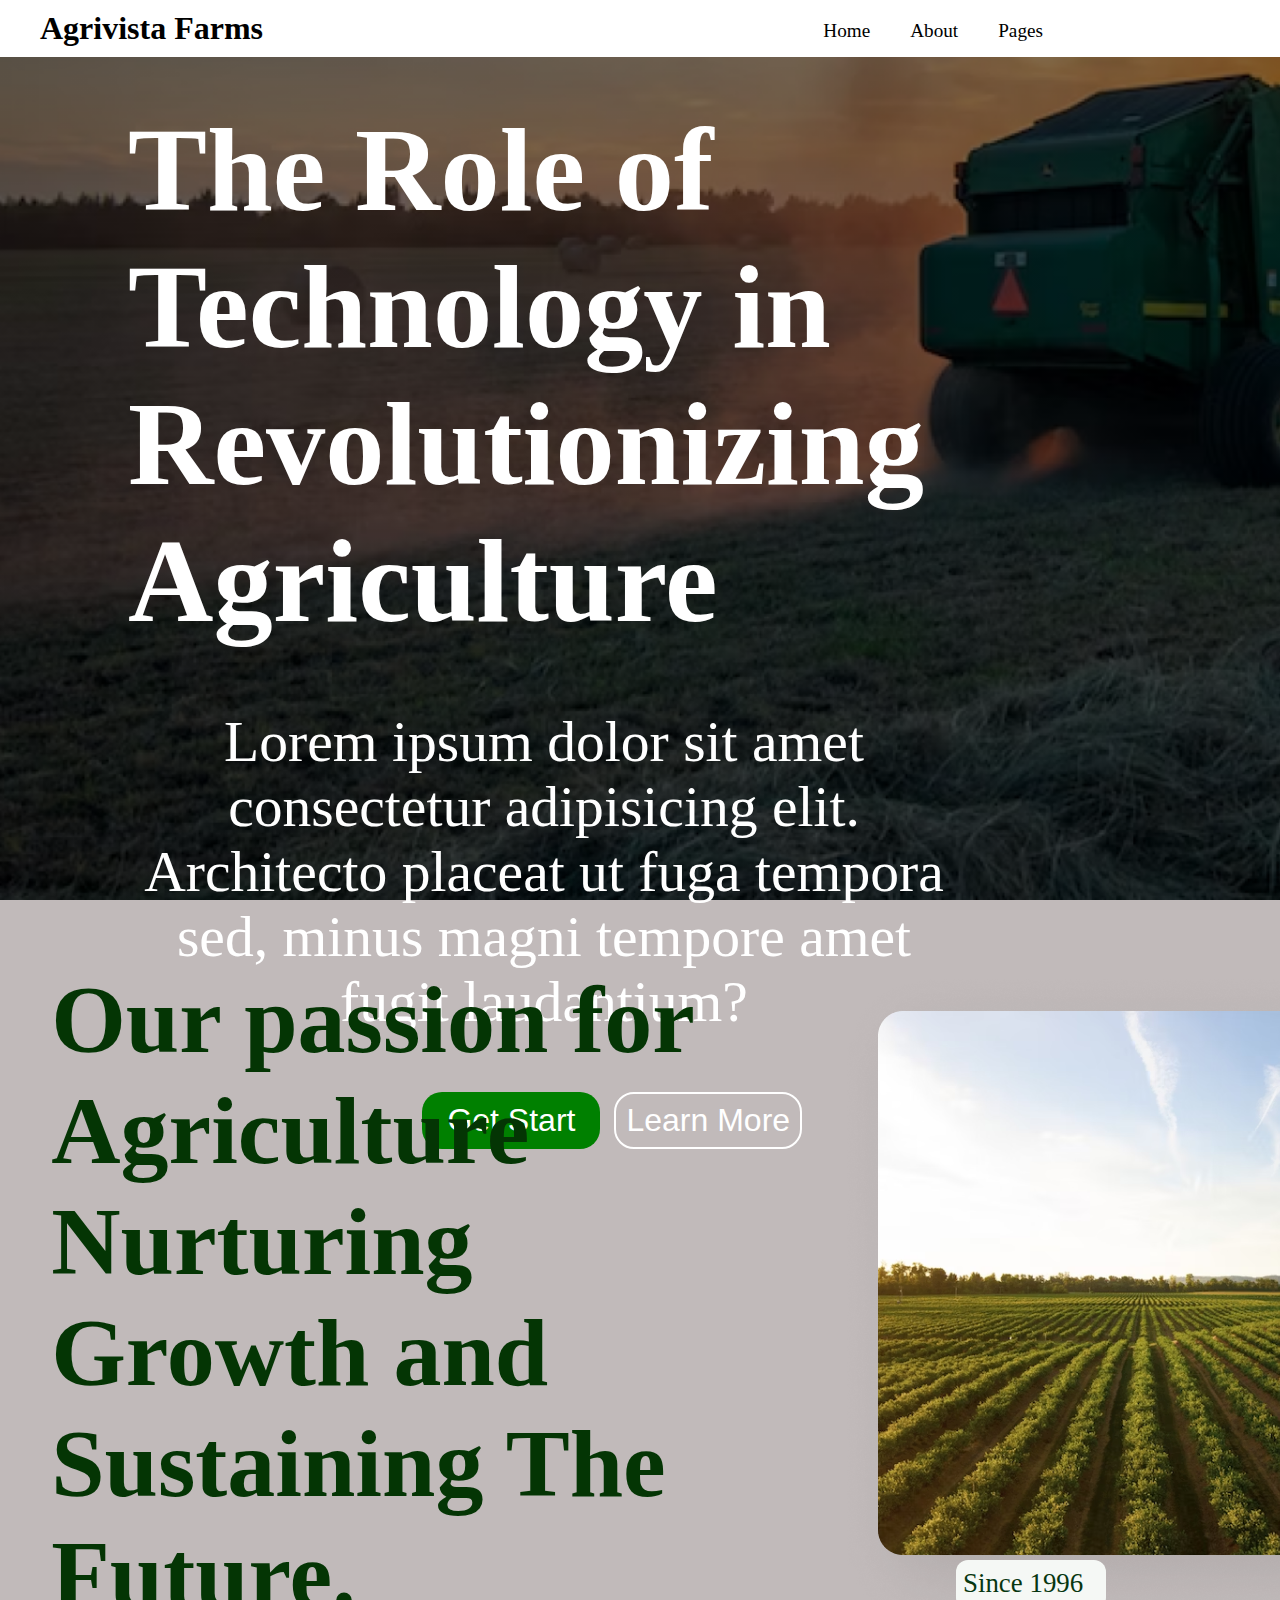
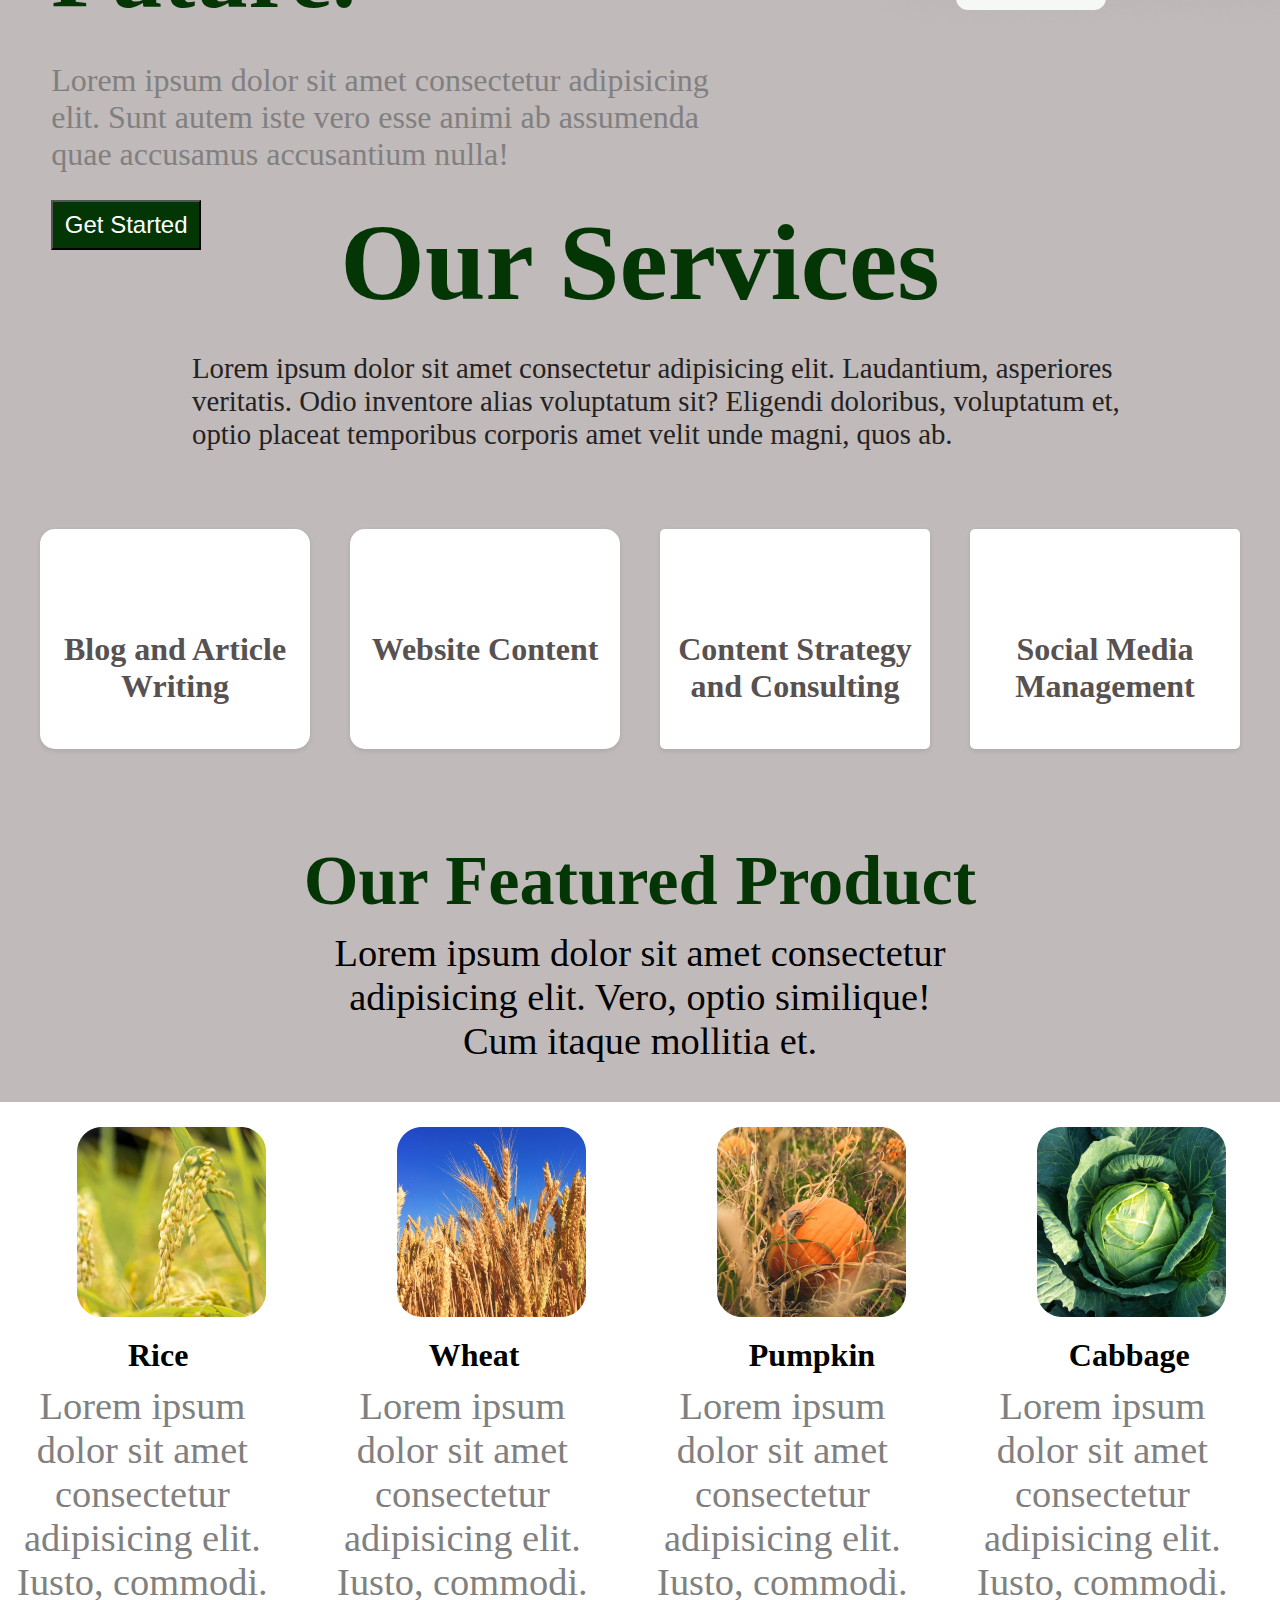
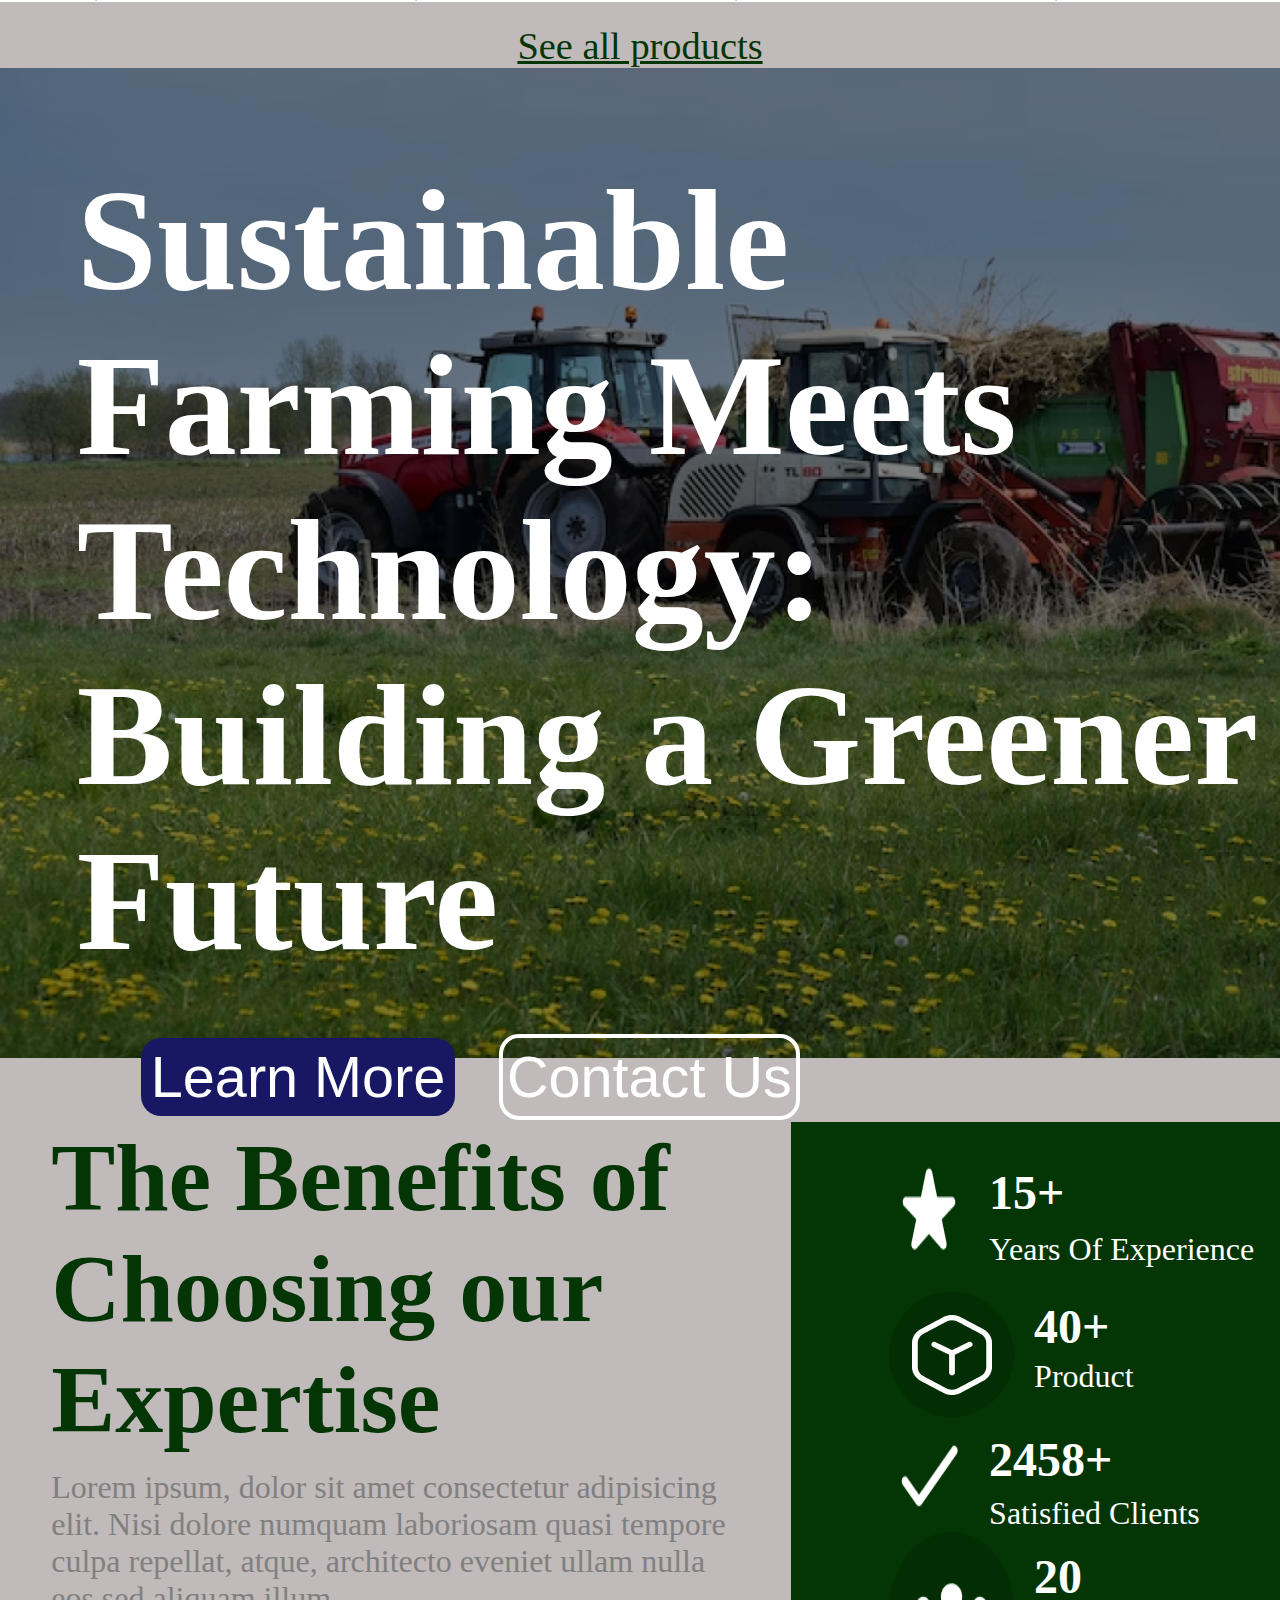
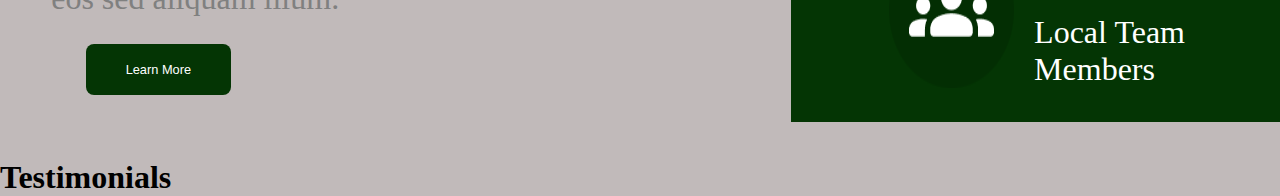
<file: index.html>
<!DOCTYPE html>
<html lang="en">
<head>
    <meta charset="UTF-8">
    <meta name="viewport" content="width=device-width, initial-scale=1.0">
    <title>AgriVista Farm</title>
    <link rel="stylesheet" href="style.css">
    <link rel="stylesheet" href="https://cdnjs.cloudflare.com/ajax/libs/font-awesome/6.7.1/css/all.min.css" integrity="sha512-5Hs3dF2AEPkpNAR7UiOHba+lRSJNeM2ECkwxUIxC1Q/FLycGTbNapWXB4tP889k5T5Ju8fs4b1P5z/iB4nMfSQ==" crossorigin="anonymous" referrerpolicy="no-referrer" />
</head>
<body>
    <div class="header">
        <div class="Logo">
        <h1>Agrivista Farms</h1>
    </div>
        <ul>
            <li>Home</li>
            <li>About</li>
            <li>Pages</li>
        </ul>
        <div class="btn">
            <button class="btn1">Login</button>
            <button class="btn2">Registration</button>
        </div>
    </div>
    <!--section2-->
    <div class="hero">
        <h1>The Role of Technology in Revolutionizing Agriculture</h1>
        
    <p>Lorem ipsum dolor sit amet consectetur adipisicing elit. Architecto placeat ut fuga tempora sed, minus magni tempore amet fugit laudantium?</p>
    <button class="btn-get">Get Start</button>
    <button class="btn-learn">Learn More</button>
</div>
    <!-- about -->
 <div class="about">
    <div class="text">
        <h1>Our passion for Agriculture Nurturing Growth and Sustaining The Future.</h1> <br>
        <p>Lorem ipsum dolor sit amet consectetur adipisicing elit. Sunt autem iste vero esse animi ab assumenda quae accusamus accusantium nulla!</p>
        <button class="btnn">Get Started</button>
       
    </div>
    <div class="img">
        <img src="Rectangle 10.png">
        <div class="box"><p>Since 1996</p></div>
    </div>
 </div>
 <!-- section services -->
    <section class="Services">
        <h1>Our Services</h1>
        <p>Lorem ipsum dolor sit amet consectetur adipisicing elit. Laudantium, asperiores veritatis. Odio inventore alias voluptatum sit? Eligendi doloribus, voluptatum et, optio placeat temporibus corporis amet velit unde magni, quos ab.</p>
        <div class="service-cards">
            <div class="service-car">
                <i id="service-card" class="fa-solid fa-newspaper"></i><br><br>
                <h3>Blog and Article Writing</h3>
            </div>
            <div class="Website">
                <i id="website" class="fa-brands fa-github"></i><br><br>
                <h3>Website Content</h3>
            </div>
            <div class="content">
                <i id="contect" class="fa-solid fa-user"></i> <br><br>
                <h3>Content Strategy and Consulting</h3>
            </div>
            <div class="social">
                <i id="social" class="fa-solid fa-bell"></i><br><br>
            
            <h3>Social Media Management</h3></div>
           
        </div>
    </section>
    <!--section products-->
    <div class="products">
        <h1>Our Featured Product</h1>
        <p>Lorem ipsum dolor sit amet consectetur adipisicing elit. Vero, optio similique! Cum itaque mollitia et.</p>
        <div class="boxes">
            <div class="box1">
                <img src="rice.png" alt="">
                <h2>Rice</h2>
                <p>Lorem ipsum dolor sit amet consectetur adipisicing elit. Iusto, commodi.</p>
            </div>
            <div class="box2">
                <img src="Rectangle 12.png" alt="">
                <h2>Wheat</h2>
                <p>Lorem ipsum dolor sit amet consectetur adipisicing elit. Iusto, commodi.</p>
            </div>
            <div class="box3">
                <img src="Rectangle 12 (1).png" alt="">
                <h2>Pumpkin</h2>
                <p>Lorem ipsum dolor sit amet consectetur adipisicing elit. Iusto, commodi.</p>
            </div>
            <div class="box4">
                <img src="Rectangle 13.png" alt="">
                <h2>Cabbage</h2>
                <p>Lorem ipsum dolor sit amet consectetur adipisicing elit. Iusto, commodi.</p>
            </div>
        </div>
        <div class="link">
        <p><a href="https://www.amazon.com/products/s?k=products">See all products</a></p>
    </div>
</div>
<!--section sustainable-->
<div class="sustainable">
    <h1>Sustainable Farming Meets Technology: Building a Greener Future</h1>
    <button class="btn-learnmore">Learn More </button>
    <button class="btn-contact">Contact Us</button>
</div>
<!--section5-->
<div class="qoraal">
    <div class="text">
        <h1>The Benefits of Choosing our Expertise</h1>
        <p>Lorem ipsum, dolor sit amet consectetur adipisicing elit. Nisi dolore numquam laboriosam quasi tempore culpa repellat, atque, architecto eveniet ullam nulla eos sed aliquam illum.</p>
   <button id="learn">Learn More <i class="fa-solid fa-arrow-right"></i></button>
    </div>
    <div class="boxxx"><div class="star">
        <img src="star_rate.png" alt="">
        <div class="qorl">
            <h1>15+</h1>
            <p>Years Of Experience</p>
        </div>
    </div>
    <div class="product">
        <img src="Product.png" alt="">
        <div class="qorl">
            <h1>40+</h1>
            <p>Product</p>
        </div>
    </div>
    <div class="check">
        <img src="check.png" alt="">
        <div class="qorl">
            <h1>2458+</h1>
            <p>Satisfied Clients</p>
        </div>
    </div>
    <div class="team">
        <img src="Local team.png" alt="">
        <div class="qorl">
            <h1>20</h1>
            <p>Local Team Members</p>
        </div>
    </div>
    </div>
</div>
<!--section6-->
<div class="section6">
    <h1>Testimonials</h1>

</div>
</body>
</html>
</file>
<file: style.css>
*{
    padding: 0;
    margin: 0;
}
body{
    background: #c1baba;
}
.header{
    display: flex;
    justify-content: space-between;
    padding: 10px 40px;
    background-color: white;
    position: fixed;
    width: 195vh;
    z-index: 1;
    
}
ul{
  display: flex;
  gap: 40px;
  font-family: 2em;
  padding-top: ; 
  list-style: none;  
  font-size: 1.2em;  
  padding-top: 10px; 
}
/* .header ul li:hover{
    background-color: blue;
    border-radius: 50px;
    color: white;
    border: 5px solid green;
    width: 100px;
} */
.btn-login{
    color: white;
    border-radius: 12px;
}
.btn1{
    border-radius: 10px;
    background-color: green;
    padding: 3px 20px;
    border: none;
}
.btn1:hover{
    background-color: transparent;
}
.btn2{
background-color: transparent;
border-radius: 10px;
padding: 3px 20px;
border: 2px solid green;
margin-left: 0px;
}
.btn2:hover{
    background-color: green;
}
/* section 2 */
.hero{
    background-image: linear-gradient(to bottom, rgb(0,0,0,0.5), rgb(0,0,0,0.5)), url(assets/products/Rectangle\ 4.png);
    /* background-repeat: no-repeat;
    background-position:center ; */
    background-size: cover;
    width: 100%;
    height: 100vh;

}
.hero h1{
    width: 75%;
    padding-top: 8%;
    color: white;
    font-size: 7.4em;
    padding-left: 10%;
    padding-right: 20%;

}
.hero p{
    font-size: 3.6em;
    width: 65%;
    color: white;
    text-align: center;
    margin-top: 20px;
    padding: 3% 10%;
}

.btn-get{
    background-color: green;
    padding: 10px 25px;
    color: white;
    font-size: 2em;
    margin-left: 33%;
    border: none;
    border-radius: 20px;
}
.btn-learn{
    background-color:transparent;
    padding: 8px 10px;
    color: white;
    font-size: 2em;
    margin-left: 10px;
    border: 2px solid white;
    border-radius: 20px;
    margin-top: 20px;
    
}

.about {
display: flex;
justify-content: space-around;
height: 100vh;
}
.img{
    width: 35%;
    
    padding-left: 4%;
    padding-top: 5%;
    position: relative;
    animation-name: anim1;
    animation-duration: 3s;
    /* animation-timeline: view(); */
    /* animation-range: entry ; */
    /* animation-timeline: view();
    animation-range: 0; */
}
.img:hover{
    /* transform: scaley(1.2); */
    /* transform: rotate(180deg); */
    /* transform: translate(400px,160px); */

}
.box{
    width: 150px;
    height: 50px;
    background-color: rgb(245, 248, 245);
    color: rgb(7, 54, 16);
    position: absolute;
    bottom: 10%;
    left: 35%;
    border-radius: 12px;
    font-size: 1.2em;
    
}
.box{
    margin-bottom: 20%;
}
.box p{
    font-size: 1.4em;
    margin-top: 5%;
    margin-left: 5%;
}
.text{
    padding-left: 2%;
    padding-top: 8%;
    width: 65%;
   animation-name: anim2;
   animation-duration: 3s;
}
.text h1{
    font-size: 2.5em;
    font-weight: 700;
    color: rgb(4, 53, 4);
}
.text p{
    font-size: 2em;
}
.btnn{
    width: 150px;
    height: 50px;
    background-color: rgb(4, 53, 4);
    color: white;
    margin-top: 4%;
    font-size: 1.5em;
}
/* section services */
.services {
    background: #c1baba;
    width: 100%;
    height: 100vh;
}
.Services h1{
    text-align: center;
    font-size: 6.8em;
   color: rgb(4, 53, 4);
   font-weight: bold;
   padding-bottom: 2%;
}
.Services p{
    width: 75%;
    padding-bottom: 3%;
    padding-left: 15%;
    font-size: 1.8em;
    color: rgb(36, 34, 34);
}

.service-cards {
    display: flex;
    gap: 40px;
    justify-content: center;
    padding: 40px;
    color: black;
}

.service-car {
    background: #fff;
    padding: 10px;
    text-align: center;
    box-shadow: 0 2px 5px rgba(0, 0, 0, 0.1);
    border-radius: 15px;
    width: 300px;
    height: 200px;
}
.service-car h3{
    font-size: 2em;
    color: rgb(87, 81, 81);
}
#service-card{
    padding: 20px;
    font-size: 4em;
}
.Website {
    background: #fff;
    padding: 10px;
    text-align: center;
    box-shadow: 0 2px 5px rgba(0, 0, 0, 0.1);
    border-radius: 15px;
    width: 300px;
    height: 200px;
}
#website{
    padding: 20px;
    font-size: 4em;
}
.Website h3{
    color: rgb(87, 81, 81);
    font-size: 2em;
}
.content{
    background: #fff;
    padding: 10px;
    text-align: center;
    box-shadow: 0 2px 5px rgba(0, 0, 0, 0.1);
    border-radius: 5px;
    width: 300px;
    height: 200px;
}
#contect {
    padding: 20px;
    font-size: 4em;
}
.content h3{
    color: rgb(87, 81, 81);
    font-size: 2em;
    
}
#social{
    padding: 20px;
    font-size: 4em;
}
.social h3{
    font-size: 2em;
    color: rgb(87, 81, 81);
}
.social{
    background: #fff;
    padding: 10px;
    text-align: center;
    box-shadow: 0 2px 5px rgba(0, 0, 0, 0.1);
    border-radius: 5px;
    width: 300px;
    height: 200px;
}
/* section products */
.products h1{
    text-align: center;
    padding-top: 4%;
    color: rgb(4, 53, 4);
    font-size: 4.4em;
    padding-left: 20%;
    padding-right: 20%;

}
.products p{
    font-size: 2.4em;
    color: black;
    text-align: center;
    margin-top: 10px;
    padding: 0 25%;
}
.link p,a{
    color: rgb(4, 53, 4);;
}
.boxes{
    display: flex;
    justify-content: space-around;
    padding-top: 3%;
    padding-bottom: 1%;
}

.box1{
    width: 400px;
    height: 500px;
    background-color: white;
}
.box1 img{
    padding-left: 24%;
    padding-top: 8%;
}
.box1 h2{
    padding-left: 40%;
    padding-top: 5%;
    font-size: 2em;
}
.box1 p{
    width: 85%;
    padding-left: 2%;
    color: gray;
}
.box2{
    width: 400px;
    height: 500px;
    background-color: white;
}
.box2 img{
    padding-left: 24%;
    padding-top: 8%;
}
.box2 h2{
    padding-left: 34%;
    padding-top: 5%;
    font-size: 2em;
}
.box2 p{
    width: 85%;
    padding-left: 2%;
    color: gray;
}
.box3{
    width: 400px;
    height: 500px;
    background-color: white;
}
.box3 img{
    padding-left: 24%;
    padding-top: 8%;
}
.box3 h2{
    padding-left: 34%;
    padding-top: 5%;
    font-size: 2em;
}
.box3 p{
    width: 85%;
    padding-left: 2%;
    color: gray;
}
.box4{
    width: 400px;
    height: 500px;
    background-color: white;
}
.box4 img{
    padding-left: 24%;
    padding-top: 8%;
}
.box4 h2{
    padding-left: 34%;
    padding-top: 5%;
    font-size: 2em;
}
.box4 p{
    width: 85%;
    padding-left: 2%;
    color: gray;
}
/*section sustainable */
.sustainable{
    background-image: linear-gradient(to bottom, rgb(0,0,0,0.5), rgb(0,0,0,0.5)), url(assets/products/image\ 1.png);
    /* background-repeat: no-repeat;
    background-position:center ; */
    background-size: cover;
    width: 100%;
    height: 100vh;

}
.sustainable{
    padding-top: 7%;
    color: white;
    font-size: 4.5em;
    padding-left: 6%;
    
    
}
.btn-learnmore{
    background-color: rgb(23, 23, 100);
    padding: 6px 10px;
    color: white;
    font-size: 0.8em;
    margin-left: 5%;
    margin-top: 4%;
    border: none;
    border-radius: 20px;
}
.btn-contact{
    background-color: transparent;
    padding: 6px 4px;
    color: white;
    font-size: 0.8em;
    margin-left: 2%;
    margin-top: 4%;
    border: 4px solid white;
    border-radius: 20px;
}
.qoraal{
    justify-content: space-around;
    display: flex;
}
.text{
    padding: 5% 4%;
}
.text h1{
    font-size: 6em;
    padding-bottom: 2%;
}
.text p{
    font-size: 2em;
    color: gray;
}
.boxxx{
    width: 590px;
    height: 600px;
    background-color: rgb(4, 53, 4);
    margin-top: 5%;
}
#learn{
    background-color: rgb(4, 53, 4);
    padding: 18px 40px;
    color: white;
    font-size: 0.8em;
    margin-left: 5%;
    margin-top: 4%;
    border: none;
    border-radius: 8px;
}
.star{
    display: flex;
    gap: 20px;
    padding: 5%;
    padding-left: 20%;
}
.star h1{
color: white;
padding-top: 7%;
font-size: 3em;
}
.star p{
    color: white;
    padding-top: 4%;
    font-size: 2em;
}
.product{
    display: flex;
    gap: 20px;
   
    padding-left: 20%;
}
.product h1{
color: white;
padding-top: 7%;
font-size: 3em;
}
.product p{
    color: white;
    padding-top: 4%;
    font-size: 2em;
}
.check{
    display: flex;
    gap: 20px;
   
    padding-left: 20%;
}
.check h1{
color: white;
padding-top: 7%;
font-size: 3em;
}
.check p{
    color: white;
    padding-top: 4%;
    font-size: 2em;
}
.team{
    display: flex;
    gap: 20px;
   
    padding-left: 20%;
}
.team h1{
color: white;
padding-top: 7%;
font-size: 3em;
}
.team p{
    color: white;
    padding-top: 4%;
    font-size: 2em;
}

 
@media(max-width: 360px){
    ul{
        display: none;
    }
    .btn{
        display: none;
    }
    .header .btn-get{
        display: none;
    }
    .header{
        padding: 2px 6px;
        width: 100%;
        
    }
    .text{
        width: 100%;
        padding-left: 1px;
    }
    .hero h1{
        padding-right: 60px;
        
    }
    .hero{
        height: 100px;
    }
    .text h1{
        font-size: 2em;
        font-weight: 100;
        padding-left: 1px;
    }
}

@keyframes anim1{
    from{
        transform: translate(250px);

    }
    to{
        transform: translate(0px);
    }
}
@keyframes anim2{
    from{
        transform: translate(-250px);

    }
    to{
        transform: translate(0px);
    }
}
</file>
